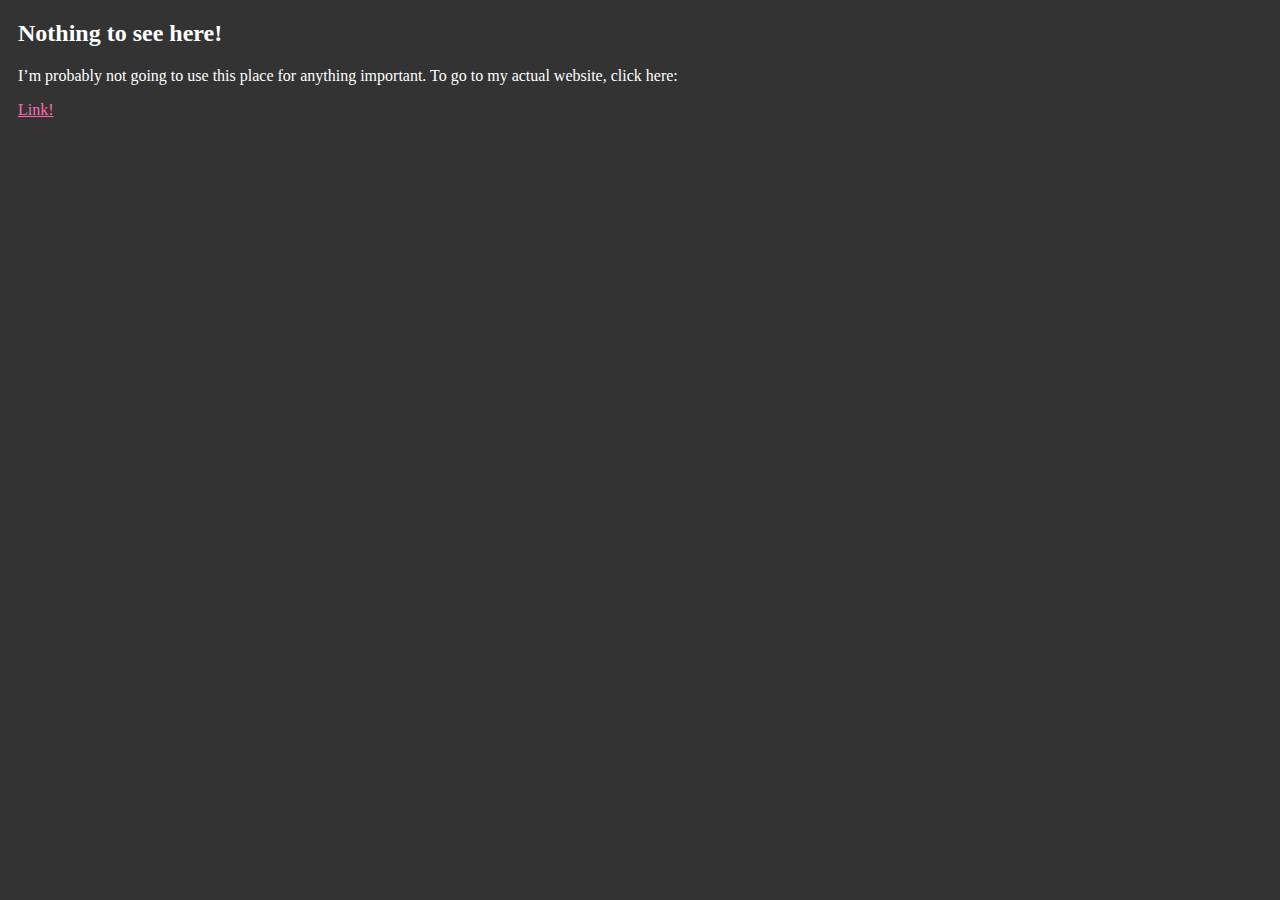
<file: index.html>
<!DOCTYPE html>
<html lang="en">

<head>
	<meta charset="utf-8">
	<title>UwU</title>
</head>

<body style="background-color: #333; color: white; padding: 0px 10px 10px;">
<main>
	<h2>Nothing to see here!</h2>
	<p>I’m probably not going to use this place for anything important. To go to my actual website, click here:</p>
	<a style="color: hotpink;" href="https://tholin.dev/">Link!</a>
</main>
</body>
</file>
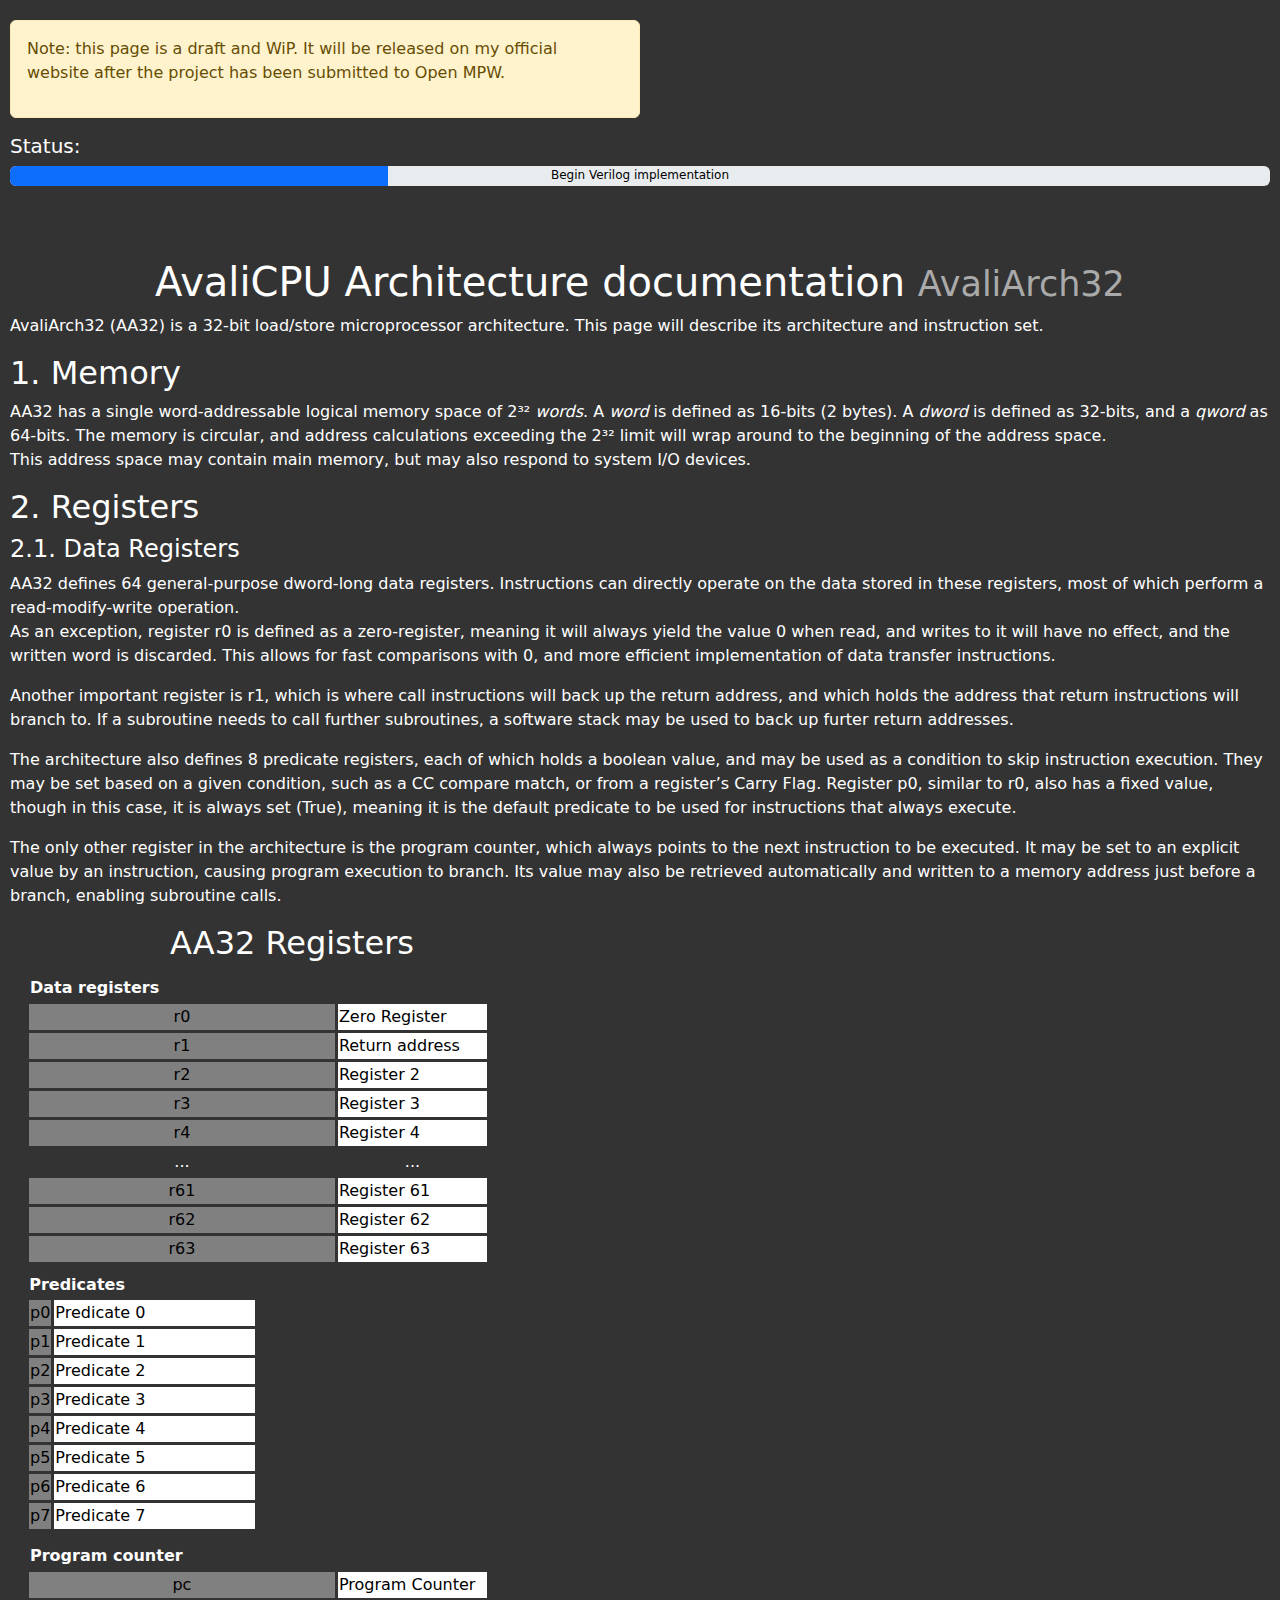
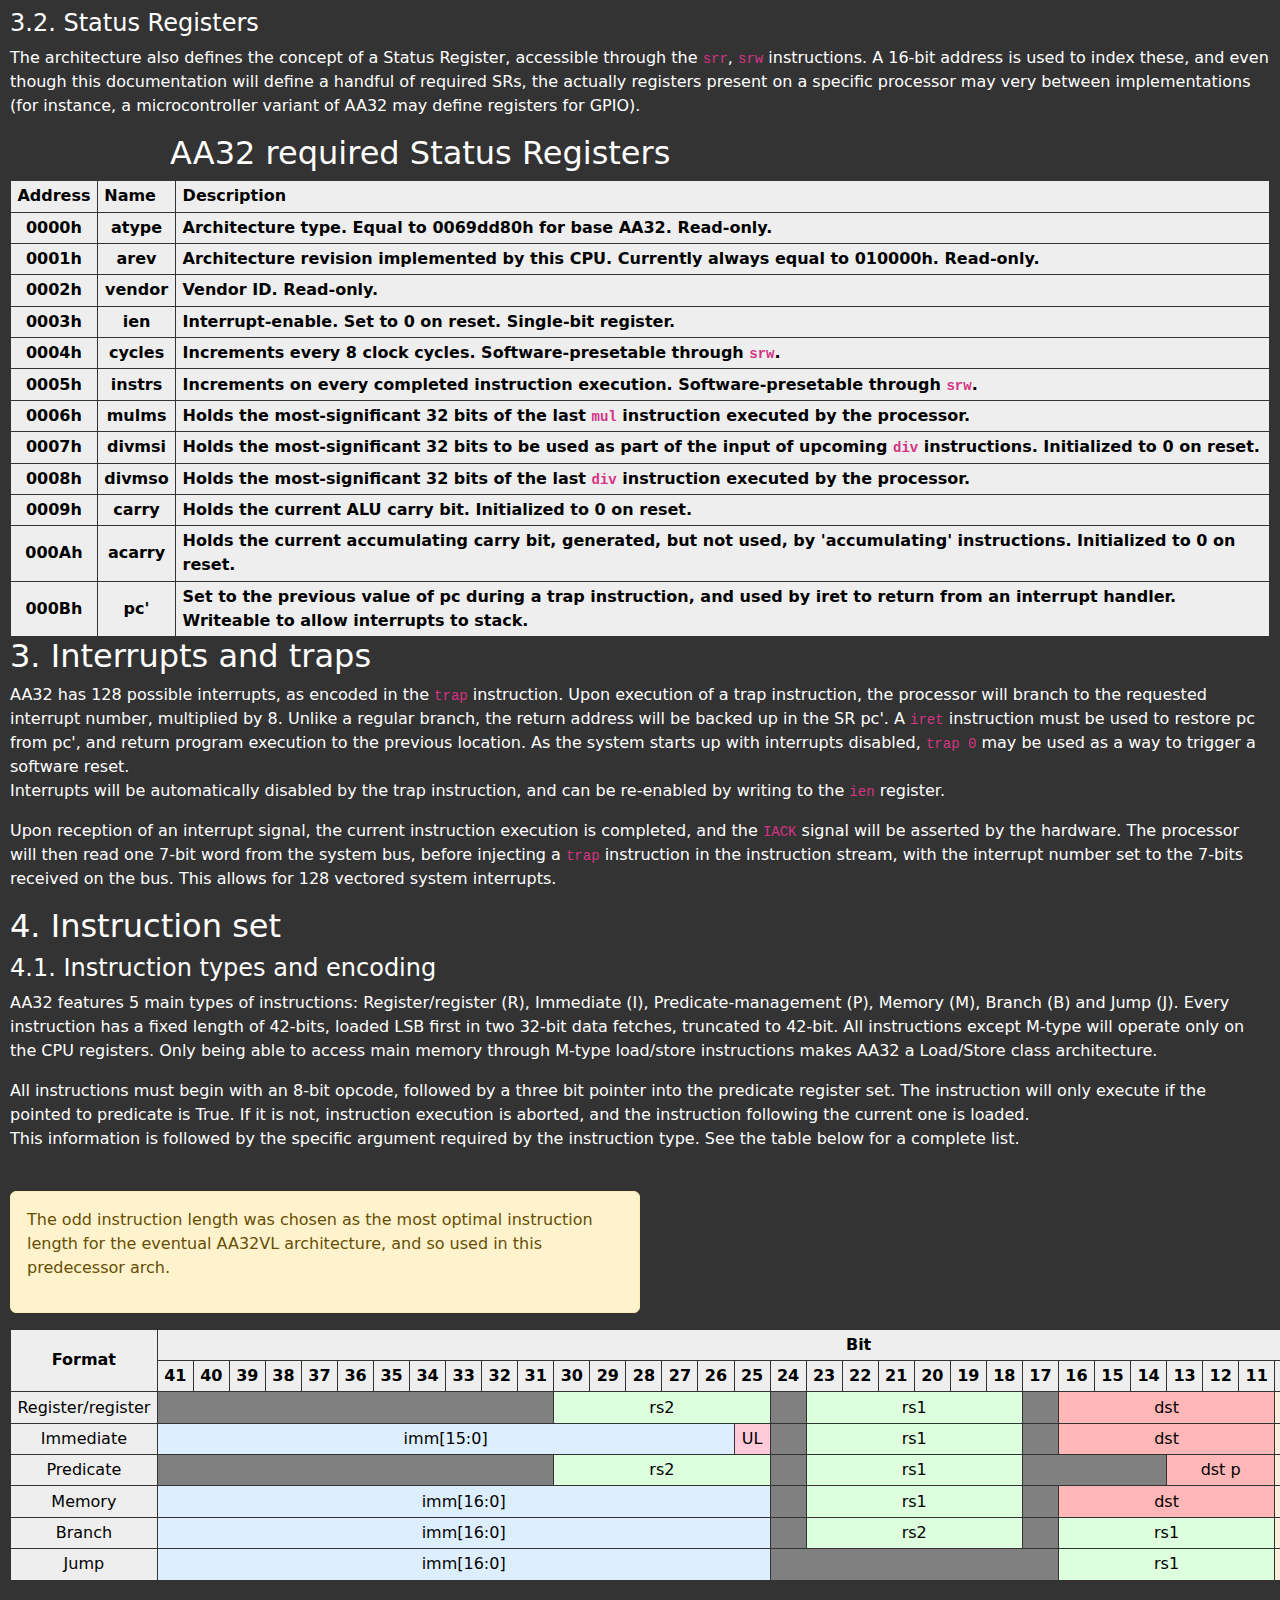
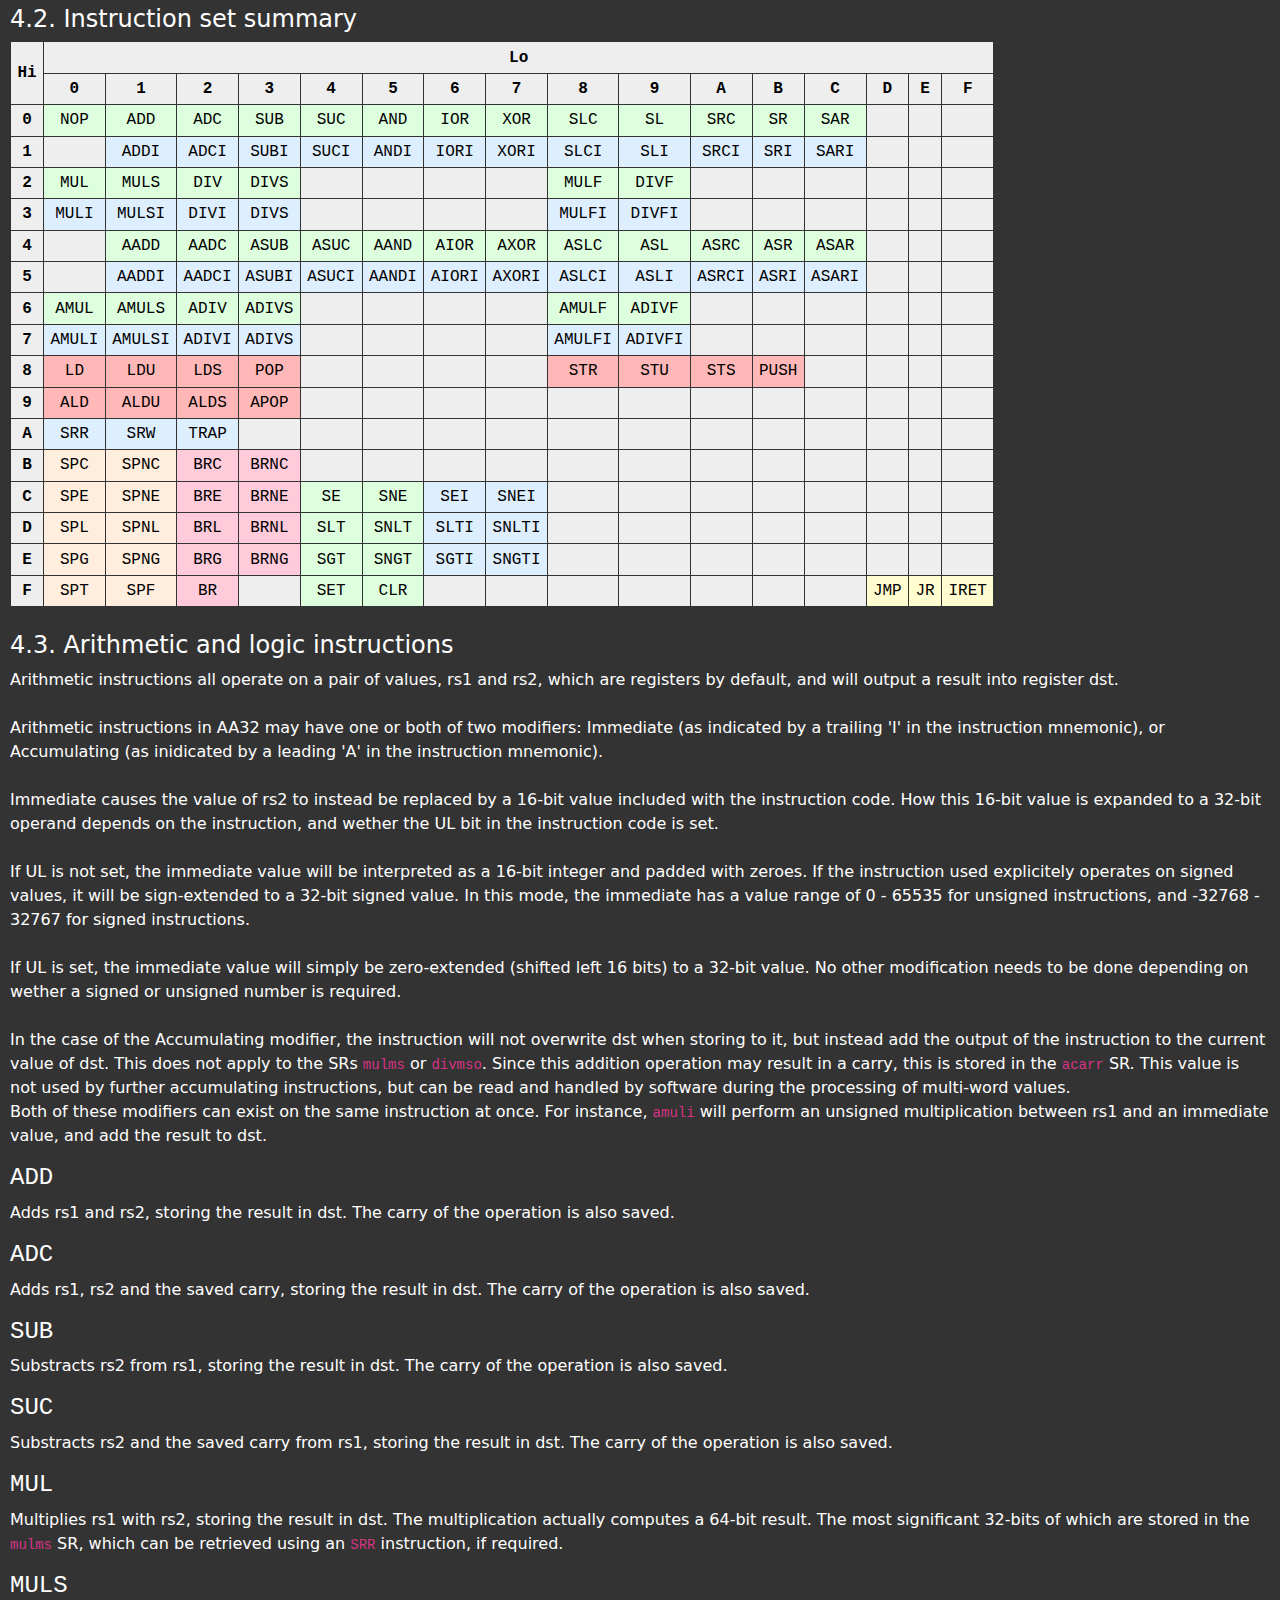
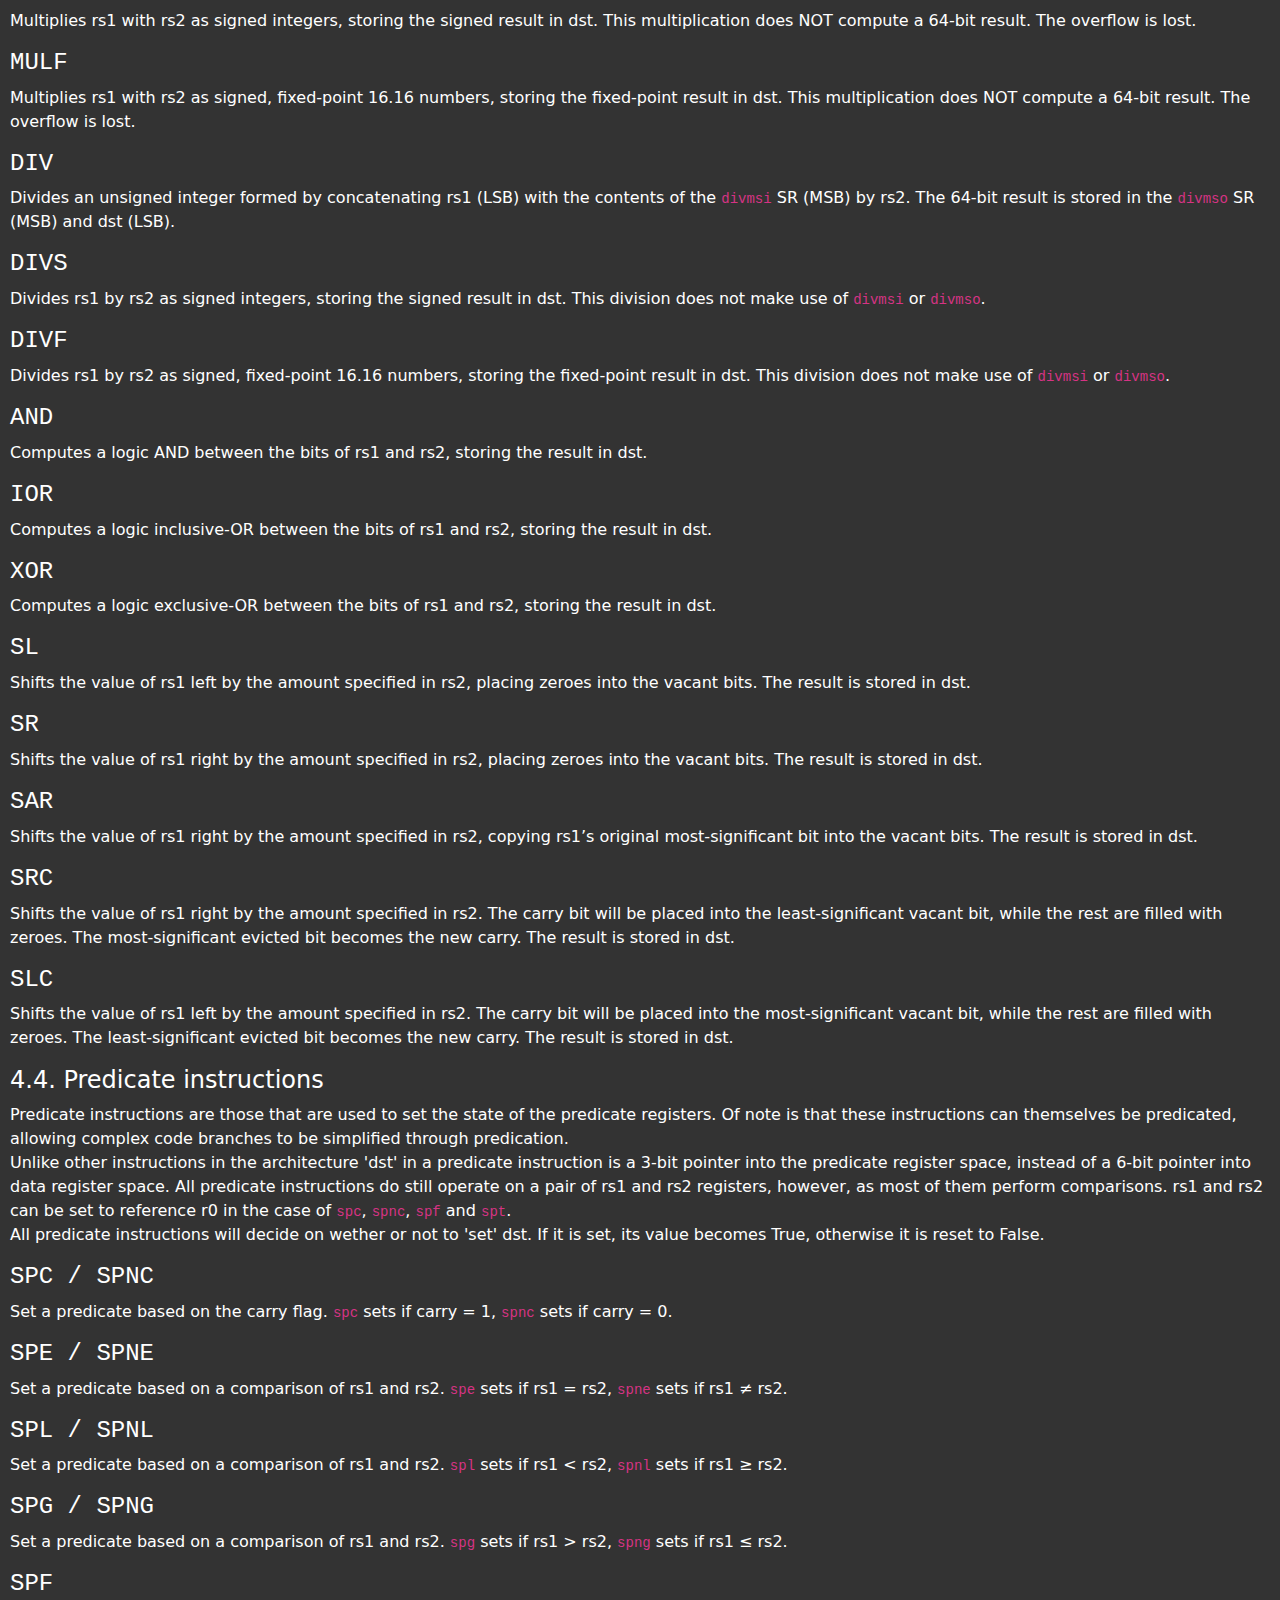
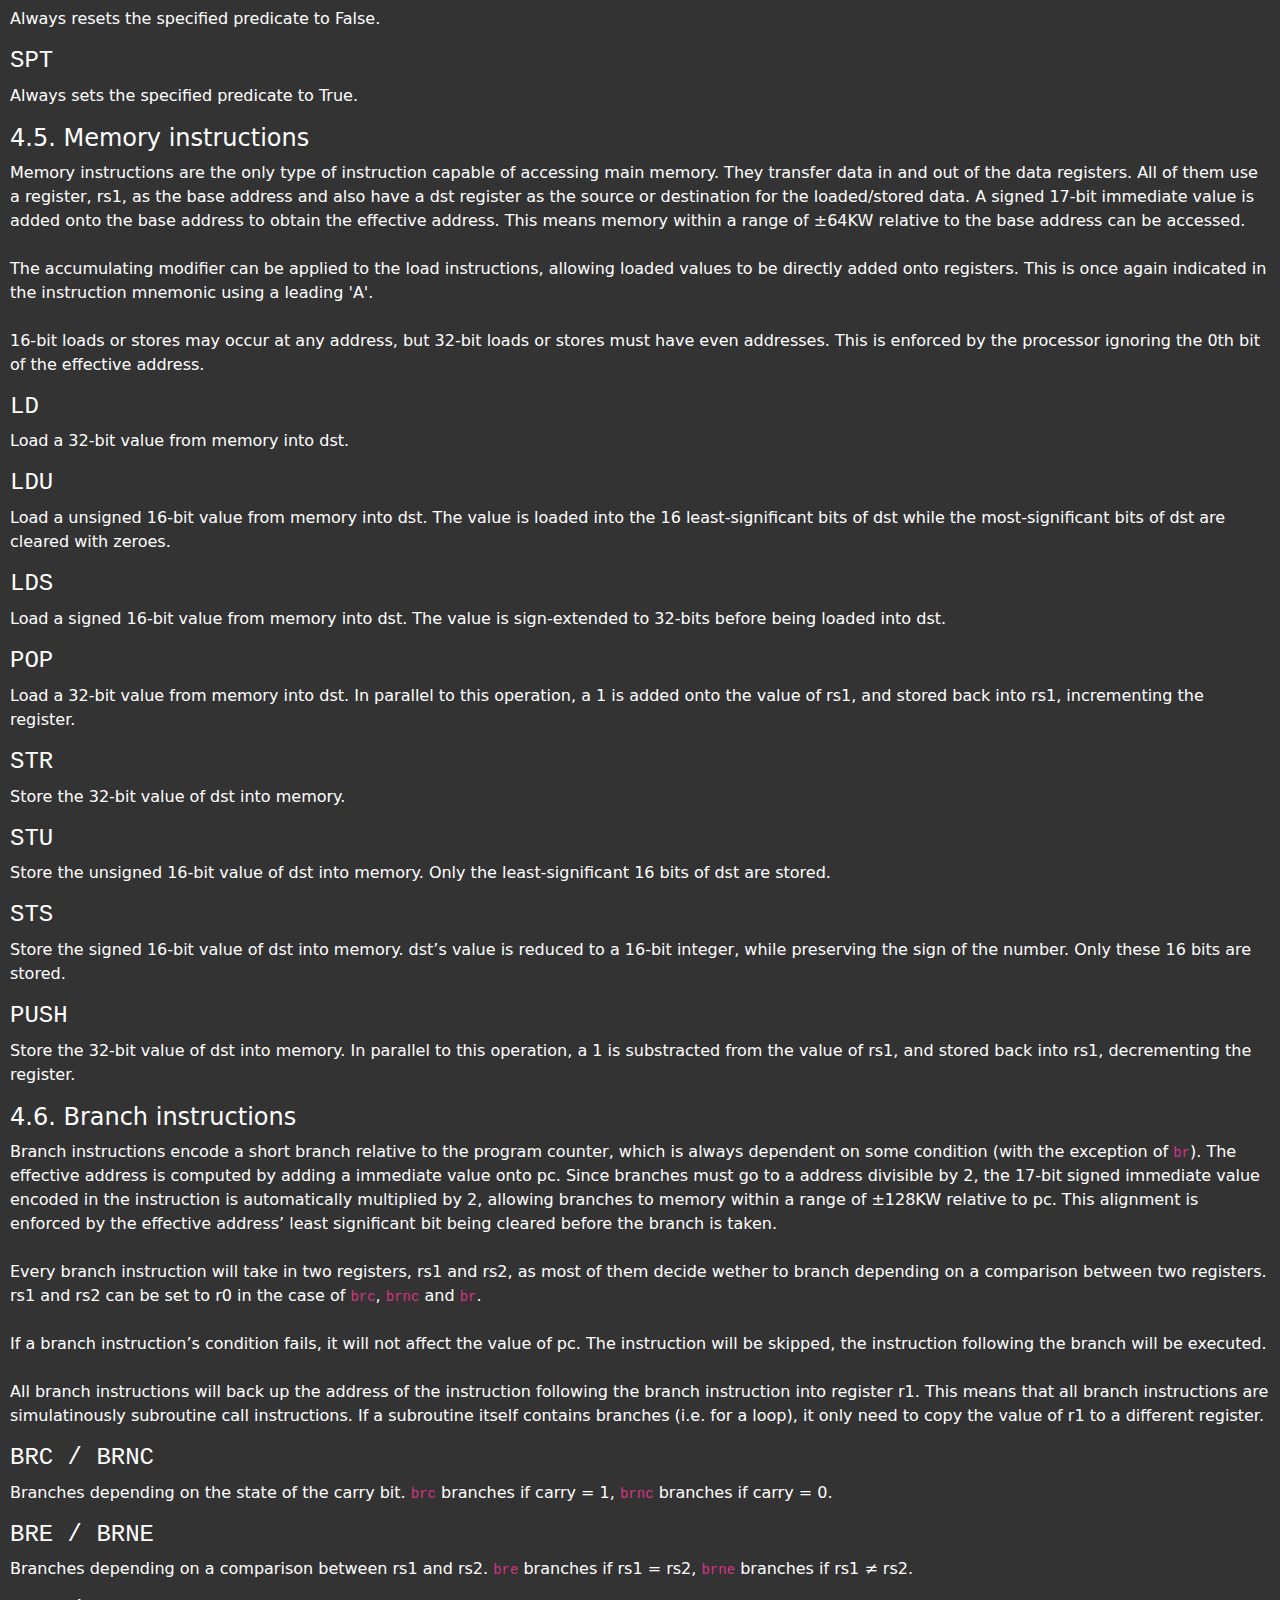
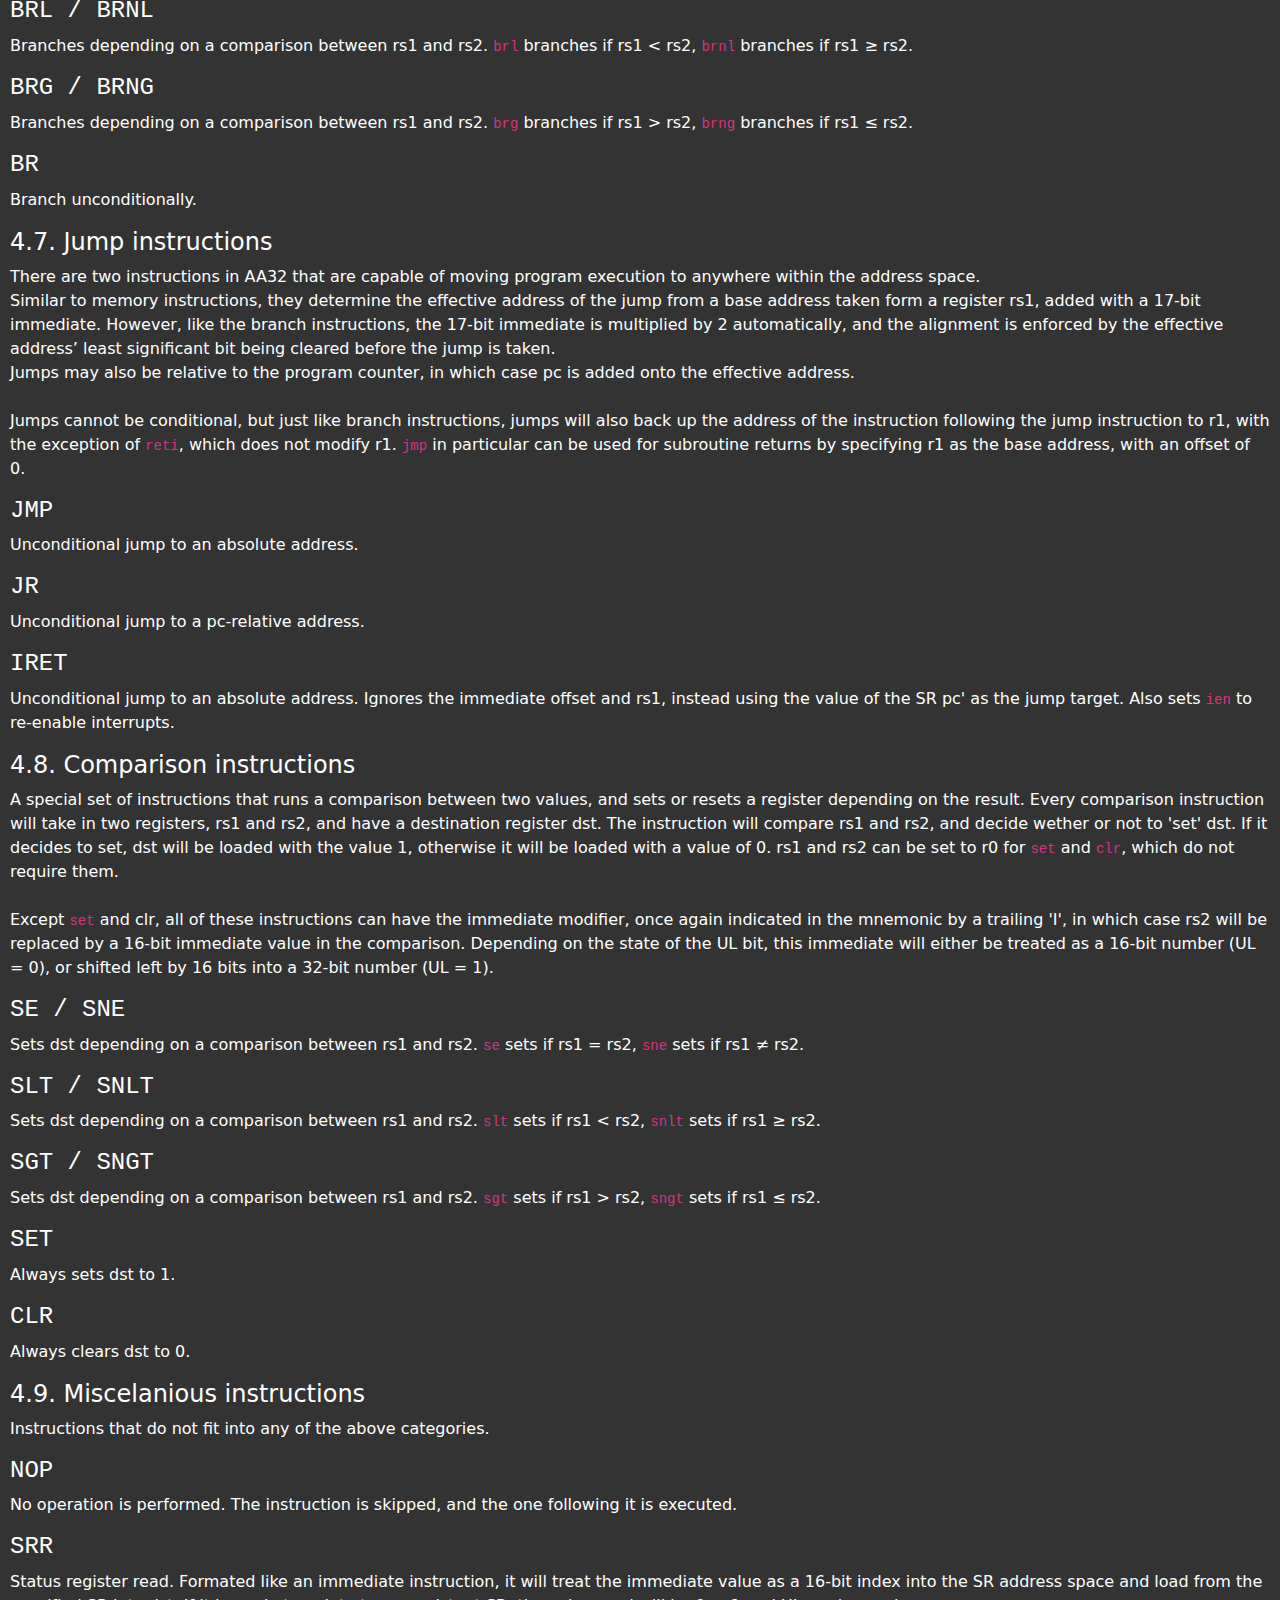
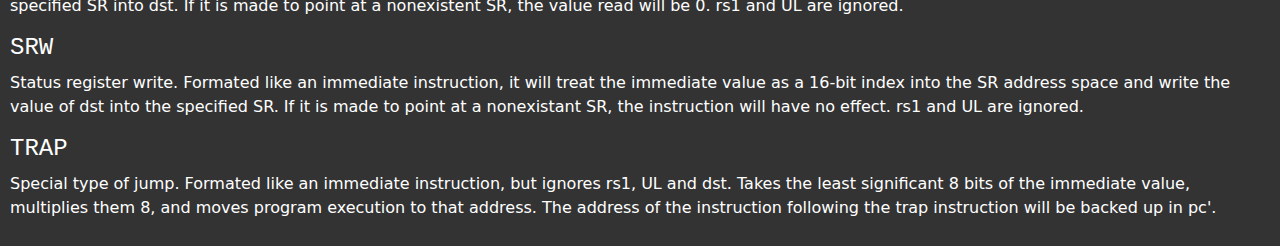
<file: misc/cpu.html>
<!DOCTYPE html>
<html lang="en">

<head>
	<meta charset="utf-8">
	<meta name="viewport" content="width=device-width, initial-scale=1.0, shrink-to-fit=no">
	<title>AvaliArch32</title>
	<link rel="stylesheet" href="/assets/styles/bootstrap.min.css">
	<link rel="stylesheet" href="/assets/styles/cpu.css">
</head>

<body>
<main>
	<div class="alert alert-warning disclaimer" role="alert">
		<p>Note: this page is a draft and WiP. It will be released on my official website after the project has been submitted to Open MPW.</p>
	</div>
	<h5>Status:</h5>
	<div class="progress">
		<div class="progress-bar" role="progressbar" aria-valuenow="30" aria-valuemin="0" aria-valuemax="100" style="width: 30%;"></div>
		<div class="progress-bar-title">Begin Verilog implementation</div>
	</div>
	<br>
	<br>
	<br>
	<div class="page-header">
		<h1 style="text-align: center;">AvaliCPU Architecture documentation <small style="color: #aaa;">AvaliArch32</small></h1>
	</div>
	<p>
	AvaliArch32 (AA32) is a 32-bit load/store microprocessor architecture. This page will describe its architecture and instruction set.
	</p>
	<h2>1. Memory</h2>
	<p>AA32 has a single word-addressable logical memory space of 2³² <i>words</i>. A <i>word</i> is defined as 16-bits (2 bytes). A <i>dword</i> is defined as 32-bits, and a <i>qword</i> as 64-bits. The memory is circular, and address calculations exceeding the 2³² limit will wrap around to the beginning of the address space.<br>
	This address space may contain main memory, but may also respond to system I/O devices.</p>
	<h2>2. Registers</h2>
	<h4>2.1. Data Registers</h4>
	<p>AA32 defines 64 general-purpose dword-long data registers. Instructions can directly operate on the data stored in these registers, most of which perform a read-modify-write operation.<br>
	As an exception, register r0 is defined as a zero-register, meaning it will always yield the value 0 when read, and writes to it will have no effect, and the written word is discarded. This allows for fast comparisons with 0, and more efficient implementation of data transfer instructions.</p><p>
	Another important register is r1, which is where call instructions will back up the return address, and which holds the address that return instructions will branch to. If a subroutine needs to call further subroutines, a software stack may be used to back up furter return addresses.
	</p><p>
	The architecture also defines 8 predicate registers, each of which holds a boolean value, and may be used as a condition to skip instruction execution. They may be set based on a given condition, such as a CC compare match, or from a register’s Carry Flag. Register p0, similar to r0, also has a fixed value, though in this case, it is always set (True), meaning it is the default predicate to be used for instructions that always execute.</p><p>
	The only other register in the architecture is the program counter, which always points to the next instruction to be executed. It may be set to an explicit value by an instruction, causing program execution to branch. Its value may also be retrieved automatically and written to a memory address just before a branch, enabling subroutine calls.</p>
	<h2 style="margin-left: 5em;">AA32 Registers</h2>
	<table class="regbox" style="width: 29em;">
		<tbody>
			<tr>
				<th></th>
				<th></th>
				<th></th>
				<th></th>
				<th></th>
				<th></th>
				<th></th>
				<th></th>
				<th></th>
				<th></th>
				<th></th>
				<th></th>
				<th></th>
				<th></th>
				<th></th>
				<th></th>
				<th></th>
				<th></th>
				<th></th>
				<th></th>
				<th></th>
				<th></th>
				<th></th>
				<th></th>
				<th></th>
				<th></th>
				<th></th>
				<th></th>
				<th></th>
				<th></th>
				<th></th>
				<th></th>
				<th></th>
			</tr>
			<tr><td colspan="33"><b>Data registers</b></td></tr>
			<tr class="reg-row"><td class="reg-mnemonic" colspan="32">r0</td><td class="reg-name">Zero Register</td></tr>
			<tr class="reg-row"><td class="reg-mnemonic" colspan="32">r1</td><td class="reg-name">Return address</td></tr>
			<tr class="reg-row"><td class="reg-mnemonic" colspan="32">r2</td><td class="reg-name">Register 2</td></tr>
			<tr class="reg-row"><td class="reg-mnemonic" colspan="32">r3</td><td class="reg-name">Register 3</td></tr>
			<tr class="reg-row"><td class="reg-mnemonic" colspan="32">r4</td><td class="reg-name">Register 4</td></tr>
			<tr class="reg-row"><td class="reg-mnemonic" style="background: #333; color: white;" colspan="32">...</td><td class="reg-name" style="text-align: center; background: #333; color:white;">...</td></tr>
			<tr class="reg-row"><td class="reg-mnemonic" colspan="32">r61</td><td class="reg-name">Register 61</td></tr>
			<tr class="reg-row"><td class="reg-mnemonic" colspan="32">r62</td><td class="reg-name">Register 62</td></tr>
			<tr class="reg-row"><td class="reg-mnemonic" colspan="32">r63</td><td class="reg-name">Register 63</td></tr>
		</tbody>
	</table>
	<p style="font-weight: bolder; margin-left: 1.2em; margin-bottom: -0.5em;">
	Predicates</p>
	<table class="regbox" style="width: 14.5em;">
		<tbody>
			<tr class="reg-row"><td class="pred-mnemonic">p0</td><td class="pred-name">Predicate 0</td></tr>
			<tr class="reg-row"><td class="pred-mnemonic">p1</td><td class="pred-name">Predicate 1</td></tr>
			<tr class="reg-row"><td class="pred-mnemonic">p2</td><td class="pred-name">Predicate 2</td></tr>
			<tr class="reg-row"><td class="pred-mnemonic">p3</td><td class="pred-name">Predicate 3</td></tr>
			<tr class="reg-row"><td class="pred-mnemonic">p4</td><td class="pred-name">Predicate 4</td></tr>
			<tr class="reg-row"><td class="pred-mnemonic">p5</td><td class="pred-name">Predicate 5</td></tr>
			<tr class="reg-row"><td class="pred-mnemonic">p6</td><td class="pred-name">Predicate 6</td></tr>
			<tr class="reg-row"><td class="pred-mnemonic">p7</td><td class="pred-name">Predicate 7</td></tr>
		</tbody>
	</table>
	<table class="regbox" style="width: 29em;">
		<tbody>
			<tr>
				<td>
					<b>Program counter</b>
				</td>
			</tr>
			<tr class="reg-row"><td class="reg-mnemonic">pc</td><td class="reg-name">Program Counter</td></tr>
		</tbody>
	</table>
	<h4>3.2. Status Registers</h4>
	<p>The architecture also defines the concept of a Status Register, accessible through the <code>srr</code>, <code>srw</code> instructions. A 16-bit address is used to index these, and even though this documentation will define a handful of required SRs, the actually registers present on a specific processor may very between implementations (for instance, a microcontroller variant of AA32 may define registers for GPIO).</p>
	<h2 style="margin-left: 5em;">AA32 required Status Registers</h2>
	<table class="sr-table">
	<tbody>
		<tr>
			<th>Address</th>
			<th>Name</th>
			<th>Description</th>
		</tr>
		<tr>
			<th style="text-align: center;">0000h</th>
			<th style="text-align: center;">atype</th>
			<th>Architecture type. Equal to 0069dd80h for base AA32. Read-only.</th>
		</tr>
		<tr>
			<th style="text-align: center;">0001h</th>
			<th style="text-align: center;">arev</th>
			<th>Architecture revision implemented by this CPU. Currently always equal to 010000h. Read-only.</th>
		</tr>
		<tr>
			<th style="text-align: center;">0002h</th>
			<th style="text-align: center;">vendor</th>
			<th>Vendor ID. Read-only.</th>
		</tr>
		<tr>
			<th style="text-align: center;">0003h</th>
			<th style="text-align: center;">ien</th>
			<th>Interrupt-enable. Set to 0 on reset. Single-bit register.</th>
		</tr>
		<tr>
			<th style="text-align: center;">0004h</th>
			<th style="text-align: center;">cycles</th>
			<th>Increments every 8 clock cycles. Software-presetable through <code>srw</code>.</th>
		</tr>
		<tr>
			<th style="text-align: center;">0005h</th>
			<th style="text-align: center;">instrs</th>
			<th>Increments on every completed instruction execution. Software-presetable through <code>srw</code>.</th>
		</tr>
		<tr>
			<th style="text-align: center;">0006h</th>
			<th style="text-align: center;">mulms</th>
			<th>Holds the most-significant 32 bits of the last <code>mul</code> instruction executed by the processor.</th>
		</tr>
		<tr>
			<th style="text-align: center;">0007h</th>
			<th style="text-align: center;">divmsi</th>
			<th>Holds the most-significant 32 bits to be used as part of the input of upcoming <code>div</code> instructions. Initialized to 0 on reset.</th>
		</tr>
		<tr>
			<th style="text-align: center;">0008h</th>
			<th style="text-align: center;">divmso</th>
			<th>Holds the most-significant 32 bits of the last <code>div</code> instruction executed by the processor.</th>
		</tr>
		<tr>
			<th style="text-align: center;">0009h</th>
			<th style="text-align: center;">carry</th>
			<th>Holds the current ALU carry bit. Initialized to 0 on reset.</th>
		</tr>
		<tr>
			<th style="text-align: center;">000Ah</th>
			<th style="text-align: center;">acarry</th>
			<th>Holds the current accumulating carry bit, generated, but not used, by 'accumulating' instructions. Initialized to 0 on reset.</th>
		</tr>
		<tr>
			<th style="text-align: center;">000Bh</th>
			<th style="text-align: center;">pc'</th>
			<th>Set to the previous value of pc during a trap instruction, and used by iret to return from an interrupt handler. Writeable to allow interrupts to stack.</th>
		</tr>
	</tbody>
	</table>
	<h2>3. Interrupts and traps</h2>
	<p>AA32 has 128 possible interrupts, as encoded in the <code>trap</code> instruction. Upon execution of a trap instruction, the processor will branch to the requested interrupt number, multiplied by 8. Unlike a regular branch, the return address will be backed up in the SR pc'. A <code>iret</code> instruction must be used to restore pc from pc', and return program execution to the previous location. As the system starts up with interrupts disabled, <code>trap 0</code> may be used as a way to trigger a software reset.<br>Interrupts will be automatically disabled by the trap instruction, and can be re-enabled by writing to the <code>ien</code> register.</p><p>Upon reception of an interrupt signal, the current instruction execution is completed, and the <code>IACK</code> signal will be asserted by the hardware. The processor will then read one 7-bit word from the system bus, before injecting a <code>trap</code> instruction in the instruction stream, with the interrupt number set to the 7-bits received on the bus. This allows for 128 vectored system interrupts.</p>
	<h2>4. Instruction set</h2>
	<h4>4.1. Instruction types and encoding</h4>
	<p>AA32 features 5 main types of instructions: Register/register (R), Immediate (I), Predicate-management (P), Memory (M), Branch (B) and Jump (J). Every instruction has a fixed length of 42-bits, loaded LSB first in two 32-bit data fetches, truncated to 42-bit. All instructions except M-type will operate only on the CPU registers. Only being able to access main memory through M-type load/store instructions makes AA32 a Load/Store class architecture.</p>
	<p>
	All instructions must begin with an 8-bit opcode, followed by a three bit pointer into the predicate register set. The instruction will only execute if the pointed to predicate is True. If it is not, instruction execution is aborted, and the instruction following the current one is loaded.<br>
	This information is followed by the specific argument required by the instruction type. See the table below for a complete list.
	</p>
	<br>
	<div class="alert alert-warning disclaimer" role="alert">
		<p>The odd instruction length was chosen as the most optimal instruction length for the eventual AA32VL architecture, and so used in this predecessor arch.</p>
	</div>
	<table class="formats-table">
		<tbody>
			<tr>
				<th rowspan="2">Format</th>
				<th colspan="42">Bit</th>
			</tr>
			<tr>
				<th>41</th>
				<th>40</th>
				<th>39</th>
				<th>38</th>
				<th>37</th>
				<th>36</th>
				<th>35</th>
				<th>34</th>
				<th>33</th>
				<th>32</th>
				<th>31</th>
				<th>30</th>
				<th>29</th>
				<th>28</th>
				<th>27</th>
				<th>26</th>
				<th>25</th>
				<th>24</th>
				<th>23</th>
				<th>22</th>
				<th>21</th>
				<th>20</th>
				<th>19</th>
				<th>18</th>
				<th>17</th>
				<th>16</th>
				<th>15</th>
				<th>14</th>
				<th>13</th>
				<th>12</th>
				<th>11</th>
				<th>10</th>
				<th>9</th>
				<th>8</th>
				<th>7</th>
				<th>6</th>
				<th>5</th>
				<th>4</th>
				<th>3</th>
				<th>2</th>
				<th>1</th>
				<th>0</th>
			</tr>
			<tr>
				<td>Register/register</td>
				<td colspan="11" class="nop"></td>
				<td colspan="6" class="reg">rs2</td>
				<td colspan="1" class="nop"></td>
				<td colspan="6" class="reg">rs1</td>
				<td colspan="1" class="nop"></td>
				<td colspan="6" class="dest">dst</td>
				<td colspan="3" class="predicate">p</td>
				<td colspan="8" class="op">opcode</td>
			</tr>
			<tr>
				<td>Immediate</td>
				<td colspan="16" class="imm">imm[15:0]</td>
				<td colspan="1" class="funct">UL</td>
				<td colspan="1" class="nop"></td>
				<td colspan="6" class="reg">rs1</td>
				<td colspan="1" class="nop"></td>
				<td colspan="6" class="dest">dst</td>
				<td colspan="3" class="predicate">p</td>
				<td colspan="8" class="op">opcode</td>
			</tr>
			<tr>
				<td>Predicate</td>
				<td colspan="11" class="nop"></td>
				<td colspan="6" class="reg">rs2</td>
				<td colspan="1" class="nop"></td>
				<td colspan="6" class="reg">rs1</td>
				<td colspan="4" class="nop"></td>
				<td colspan="3" class="dest">dst p</td>
				<td colspan="3" class="predicate">p</td>
				<td colspan="8" class="op">opcode</td>
			</tr>
			<tr>
				<td>Memory</td>
				<td colspan="17" class="imm">imm[16:0]</td>
				<td colspan="1" class="nop"></td>
				<td colspan="6" class="reg">rs1</td>
				<td colspan="1" class="nop"></td>
				<td colspan="6" class="dest">dst</td>
				<td colspan="3" class="predicate">p</td>
				<td colspan="8" class="op">opcode</td>
			</tr>
			<tr>
				<td>Branch</td>
				<td colspan="17" class="imm">imm[16:0]</td>
				<td colspan="1" class="nop"></td>
				<td colspan="6" class="reg">rs2</td>
				<td colspan="1" class="nop"></td>
				<td colspan="6" class="reg">rs1</td>
				<td colspan="3" class="predicate">p</td>
				<td colspan="8" class="op">opcode</td>
			</tr>
			<tr>
				<td>Jump</td>
				<td colspan="17" class="imm">imm[16:0]</td>
				<td colspan="8" class="nop"></td>
				<td colspan="6" class="reg">rs1</td>
				<td colspan="3" class="predicate">p</td>
				<td colspan="8" class="op">opcode</td>
			</tr>
		</tbody>
	</table>
	<br>
	<h4>4.2. Instruction set summary</h4>
	<table class="instructions-table">
		<tr>
			<th rowspan="2">Hi</th>
			<th colspan="16">Lo</th>
		</tr>
		<tr>
			<th>0</th>
			<th>1</th>
			<th>2</th>
			<th>3</th>
			<th>4</th>
			<th>5</th>
			<th>6</th>
			<th>7</th>
			<th>8</th>
			<th>9</th>
			<th>A</th>
			<th>B</th>
			<th>C</th>
			<th>D</th>
			<th>E</th>
			<th>F</th>
		</tr>
		<tr>
			<th>0</th>
			<td class="r-type">NOP</td>
			<td class="r-type">ADD</td>
			<td class="r-type">ADC</td>
			<td class="r-type">SUB</td>
			<td class="r-type">SUC</td>
			<td class="r-type">AND</td>
			<td class="r-type">IOR</td>
			<td class="r-type">XOR</td>
			<td class="r-type">SLC</td>
			<td class="r-type">SL</td>
			<td class="r-type">SRC</td>
			<td class="r-type">SR</td>
			<td class="r-type">SAR</td>
			<td></td>
			<td></td>
			<td></td>
		</tr>
		<tr>
			<th>1</th>
			<td></td>
			<td class="i-type">ADDI</td>
			<td class="i-type">ADCI</td>
			<td class="i-type">SUBI</td>
			<td class="i-type">SUCI</td>
			<td class="i-type">ANDI</td>
			<td class="i-type">IORI</td>
			<td class="i-type">XORI</td>
			<td class="i-type">SLCI</td>
			<td class="i-type">SLI</td>
			<td class="i-type">SRCI</td>
			<td class="i-type">SRI</td>
			<td class="i-type">SARI</td>
			<td></td>
			<td></td>
			<td></td>
		</tr>
		<tr>
			<th>2</th>
			<td class="r-type">MUL</td>
			<td class="r-type">MULS</td>
			<td class="r-type">DIV</td>
			<td class="r-type">DIVS</td>
			<td></td>
			<td></td>
			<td></td>
			<td></td>
			<td class="r-type">MULF</td>
			<td class="r-type">DIVF</td>
			<td></td>
			<td></td>
			<td></td>
			<td></td>
			<td></td>
			<td></td>
		</tr>
		<tr>
			<th>3</th>
			<td class="i-type">MULI</td>
			<td class="i-type">MULSI</td>
			<td class="i-type">DIVI</td>
			<td class="i-type">DIVS</td>
			<td></td>
			<td></td>
			<td></td>
			<td></td>
			<td class="i-type">MULFI</td>
			<td class="i-type">DIVFI</td>
			<td></td>
			<td></td>
			<td></td>
			<td></td>
			<td></td>
			<td></td>
		</tr>
		<tr>
			<th>4</th>
			<td></td>
			<td class="r-type">AADD</td>
			<td class="r-type">AADC</td>
			<td class="r-type">ASUB</td>
			<td class="r-type">ASUC</td>
			<td class="r-type">AAND</td>
			<td class="r-type">AIOR</td>
			<td class="r-type">AXOR</td>
			<td class="r-type">ASLC</td>
			<td class="r-type">ASL</td>
			<td class="r-type">ASRC</td>
			<td class="r-type">ASR</td>
			<td class="r-type">ASAR</td>
			<td></td>
			<td></td>
			<td></td>
		</tr>
		<tr>
			<th>5</th>
			<td></td>
			<td class="i-type">AADDI</td>
			<td class="i-type">AADCI</td>
			<td class="i-type">ASUBI</td>
			<td class="i-type">ASUCI</td>
			<td class="i-type">AANDI</td>
			<td class="i-type">AIORI</td>
			<td class="i-type">AXORI</td>
			<td class="i-type">ASLCI</td>
			<td class="i-type">ASLI</td>
			<td class="i-type">ASRCI</td>
			<td class="i-type">ASRI</td>
			<td class="i-type">ASARI</td>
			<td></td>
			<td></td>
			<td></td>
		</tr>
		<tr>
			<th>6</th>
			<td class="r-type">AMUL</td>
			<td class="r-type">AMULS</td>
			<td class="r-type">ADIV</td>
			<td class="r-type">ADIVS</td>
			<td></td>
			<td></td>
			<td></td>
			<td></td>
			<td class="r-type">AMULF</td>
			<td class="r-type">ADIVF</td>
			<td></td>
			<td></td>
			<td></td>
			<td></td>
			<td></td>
			<td></td>
		</tr>
		<tr>
			<th>7</th>
			<td class="i-type">AMULI</td>
			<td class="i-type">AMULSI</td>
			<td class="i-type">ADIVI</td>
			<td class="i-type">ADIVS</td>
			<td></td>
			<td></td>
			<td></td>
			<td></td>
			<td class="i-type">AMULFI</td>
			<td class="i-type">ADIVFI</td>
			<td></td>
			<td></td>
			<td></td>
			<td></td>
			<td></td>
			<td></td>
		</tr>
		<tr>
			<th>8</th>
			<td class="m-type">LD</td>
			<td class="m-type">LDU</td>
			<td class="m-type">LDS</td>
			<td class="m-type">POP</td>
			<td></td>
			<td></td>
			<td></td>
			<td></td>
			<td class="m-type">STR</td>
			<td class="m-type">STU</td>
			<td class="m-type">STS</td>
			<td class="m-type">PUSH</td>
			<td></td>
			<td></td>
			<td></td>
			<td></td>
		</tr>
		<tr>
			<th>9</th>
			<td class="m-type">ALD</td>
			<td class="m-type">ALDU</td>
			<td class="m-type">ALDS</td>
			<td class="m-type">APOP</td>
			<td></td>
			<td></td>
			<td></td>
			<td></td>
			<td></td>
			<td></td>
			<td></td>
			<td></td>
			<td></td>
			<td></td>
			<td></td>
			<td></td>
		</tr>
		<tr>
			<th>A</th>
			<td class="i-type">SRR</td>
			<td class="i-type">SRW</td>
			<td class="i-type">TRAP</td>
			<td></td>
			<td></td>
			<td></td>
			<td></td>
			<td></td>
			<td></td>
			<td></td>
			<td></td>
			<td></td>
			<td></td>
			<td></td>
			<td></td>
			<td></td>
		</tr>
		<tr>
			<th>B</th>
			<td class="pr-type">SPC</td>
			<td class="pr-type">SPNC</td>
			<td class="b-type">BRC</td>
			<td class="b-type">BRNC</td>
			<td></td>
			<td></td>
			<td></td>
			<td></td>
			<td></td>
			<td></td>
			<td></td>
			<td></td>
			<td></td>
			<td></td>
			<td></td>
			<td></td>
		</tr>
		<tr>
			<th>C</th>
			<td class="pr-type">SPE</td>
			<td class="pr-type">SPNE</td>
			<td class="b-type">BRE</td>
			<td class="b-type">BRNE</td>
			<td class="r-type">SE</td>
			<td class="r-type">SNE</td>
			<td class="i-type">SEI</td>
			<td class="i-type">SNEI</td>
			<td></td>
			<td></td>
			<td></td>
			<td></td>
			<td></td>
			<td></td>
			<td></td>
			<td></td>
		</tr>
		<tr>
			<th>D</th>
			<td class="pr-type">SPL</td>
			<td class="pr-type">SPNL</td>
			<td class="b-type">BRL</td>
			<td class="b-type">BRNL</td>
			<td class="r-type">SLT</td>
			<td class="r-type">SNLT</td>
			<td class="i-type">SLTI</td>
			<td class="i-type">SNLTI</td>
			<td></td>
			<td></td>
			<td></td>
			<td></td>
			<td></td>
			<td></td>
			<td></td>
			<td></td>
		</tr>
		<tr>
			<th>E</th>
			<td class="pr-type">SPG</td>
			<td class="pr-type">SPNG</td>
			<td class="b-type">BRG</td>
			<td class="b-type">BRNG</td>
			<td class="r-type">SGT</td>
			<td class="r-type">SNGT</td>
			<td class="i-type">SGTI</td>
			<td class="i-type">SNGTI</td>
			<td></td>
			<td></td>
			<td></td>
			<td></td>
			<td></td>
			<td></td>
			<td></td>
			<td></td>
		</tr>
		<tr>
			<th>F</th>
			<td class="pr-type">SPT</td>
			<td class="pr-type">SPF</td>
			<td class="b-type">BR</td>
			<td></td>
			<td class="r-type">SET</td>
			<td class="r-type">CLR</td>
			<td></td>
			<td></td>
			<td></td>
			<td></td>
			<td></td>
			<td></td>
			<td></td>
			<td class="j-type">JMP</td>
			<td class="j-type">JR</td>
			<td class="j-type">IRET</td>
		</tr>
	</table>
	<br>
	<h4>4.3. Arithmetic and logic instructions</h4>
	<p>Arithmetic instructions all operate on a pair of values, rs1 and rs2, which are registers by default, and will output a result into register dst.<br><br>Arithmetic instructions in AA32 may have one or both of two modifiers: Immediate (as indicated by a trailing 'I' in the instruction mnemonic), or Accumulating (as inidicated by a leading 'A' in the instruction mnemonic). <br><br>Immediate causes the value of rs2 to instead be replaced by a 16-bit value included with the instruction code. How this 16-bit value is expanded to a 32-bit operand depends on the instruction, and wether the UL bit in the instruction code is set.<br><br>If UL is not set, the immediate value will be interpreted as a 16-bit integer and padded with zeroes. If the instruction used explicitely operates on signed values, it will be sign-extended to a 32-bit signed value. In this mode, the immediate has a value range of 0 - 65535 for unsigned instructions, and -32768 - 32767 for signed instructions.<br><br>If UL is set, the immediate value will simply be zero-extended (shifted left 16 bits) to a 32-bit value. No other modification needs to be done depending on wether a signed or unsigned number is required.<br><br>In the case of the Accumulating modifier, the instruction will not overwrite dst when storing to it, but instead add the output of the instruction to the current value of dst. This does not apply to the SRs <code>mulms</code> or <code>divmso</code>. Since this addition operation may result in a carry, this is stored in the <code>acarr</code> SR. This value is not used by further accumulating instructions, but can be read and handled by software during the processing of multi-word values.<br>Both of these modifiers can exist on the same instruction at once. For instance, <code>amuli</code> will perform an unsigned multiplication between rs1 and an immediate value, and add the result to dst.</p>
	<h4 style="font-family: monospace, monospace;">ADD</h4>
	<p>Adds rs1 and rs2, storing the result in dst. The carry of the operation is also saved.</p>
	<h4 style="font-family: monospace, monospace;">ADC</h4>
	<p>Adds rs1, rs2 and the saved carry, storing the result in dst. The carry of the operation is also saved.</p>
	<h4 style="font-family: monospace, monospace;">SUB</h4>
	<p>Substracts rs2 from rs1, storing the result in dst. The carry of the operation is also saved.</p>
	<h4 style="font-family: monospace, monospace;">SUC</h4>
	<p>Substracts rs2 and the saved carry from rs1, storing the result in dst. The carry of the operation is also saved.</p>
	<h4 style="font-family: monospace, monospace;">MUL</h4>
	<p>Multiplies rs1 with rs2, storing the result in dst. The multiplication actually computes a 64-bit result. The most significant 32-bits of which are stored in the <code>mulms</code> SR, which can be retrieved using an <code>SRR</code> instruction, if required.</p>
	<h4 style="font-family: monospace, monospace;">MULS</h4>
	<p>Multiplies rs1 with rs2 as signed integers, storing the signed result in dst. This multiplication does NOT compute a 64-bit result. The overflow is lost.</p>
	<h4 style="font-family: monospace, monospace;">MULF</h4>
	<p>Multiplies rs1 with rs2 as signed, fixed-point 16.16 numbers, storing the fixed-point result in dst. This multiplication does NOT compute a 64-bit result. The overflow is lost.</p>
	<h4 style="font-family: monospace, monospace;">DIV</h4>
	<p>Divides an unsigned integer formed by concatenating rs1 (LSB) with the contents of the <code>divmsi</code> SR (MSB) by rs2. The 64-bit result is stored in the <code>divmso</code> SR (MSB) and dst (LSB).</p>
	<h4 style="font-family: monospace, monospace;">DIVS</h4>
	<p>Divides rs1 by rs2 as signed integers, storing the signed result in dst. This division does not make use of <code>divmsi</code> or <code>divmso</code>.</p>
	<h4 style="font-family: monospace, monospace;">DIVF</h4>
	<p>Divides rs1 by rs2 as signed, fixed-point 16.16 numbers, storing the fixed-point result in dst. This division does not make use of <code>divmsi</code> or <code>divmso</code>.</p>
	<h4 style="font-family: monospace, monospace;">AND</h4>
	<p>Computes a logic AND between the bits of rs1 and rs2, storing the result in dst.</p>
	<h4 style="font-family: monospace, monospace;">IOR</h4>
	<p>Computes a logic inclusive-OR between the bits of rs1 and rs2, storing the result in dst.</p>
	<h4 style="font-family: monospace, monospace;">XOR</h4>
	<p>Computes a logic exclusive-OR between the bits of rs1 and rs2, storing the result in dst.</p>
	<h4 style="font-family: monospace, monospace;">SL</h4>
	<p>Shifts the value of rs1 left by the amount specified in rs2, placing zeroes into the vacant bits. The result is stored in dst.</p>
	<h4 style="font-family: monospace, monospace;">SR</h4>
	<p>Shifts the value of rs1 right by the amount specified in rs2, placing zeroes into the vacant bits. The result is stored in dst.</p>
	<h4 style="font-family: monospace, monospace;">SAR</h4>
	<p>Shifts the value of rs1 right by the amount specified in rs2, copying rs1’s original most-significant bit into the vacant bits. The result is stored in dst.</p>
	<h4 style="font-family: monospace, monospace;">SRC</h4>
	<p>Shifts the value of rs1 right by the amount specified in rs2. The carry bit will be placed into the least-significant vacant bit, while the rest are filled with zeroes. The most-significant evicted bit becomes the new carry. The result is stored in dst.</p>
	<h4 style="font-family: monospace, monospace;">SLC</h4>
	<p>Shifts the value of rs1 left by the amount specified in rs2. The carry bit will be placed into the most-significant vacant bit, while the rest are filled with zeroes. The least-significant evicted bit becomes the new carry. The result is stored in dst.</p>
	<h4>4.4. Predicate instructions</h4>
	<p>Predicate instructions are those that are used to set the state of the predicate registers. Of note is that these instructions can themselves be predicated, allowing complex code branches to be simplified through predication.<br>Unlike other instructions in the architecture 'dst' in a predicate instruction is a 3-bit pointer into the predicate register space, instead of a 6-bit pointer into data register space. All predicate instructions do still operate on a pair of rs1 and rs2 registers, however, as most of them perform comparisons. rs1 and rs2 can be set to reference r0 in the case of <code>spc</code>, <code>spnc</code>, <code>spf</code> and <code>spt</code>.<br>All predicate instructions will decide on wether or not to 'set' dst. If it is set, its value becomes True, otherwise it is reset to False.</p>
	<h4 style="font-family: monospace, monospace;">SPC / SPNC</h4>
	<p>Set a predicate based on the carry flag. <code>spc</code> sets if carry = 1, <code>spnc</code> sets if carry = 0.</p>
	<h4 style="font-family: monospace, monospace;">SPE / SPNE</h4>
	<p>Set a predicate based on a comparison of rs1 and rs2. <code>spe</code> sets if rs1 = rs2, <code>spne</code> sets if rs1 ≠ rs2.</p>
	<h4 style="font-family: monospace, monospace;">SPL / SPNL</h4>
	<p>Set a predicate based on a comparison of rs1 and rs2. <code>spl</code> sets if rs1 < rs2, <code>spnl</code> sets if rs1 ≥ rs2.</p>
	<h4 style="font-family: monospace, monospace;">SPG / SPNG</h4>
	<p>Set a predicate based on a comparison of rs1 and rs2. <code>spg</code> sets if rs1 > rs2, <code>spng</code> sets if rs1 ≤ rs2.</p>
	<h4 style="font-family: monospace, monospace;">SPF</h4>
	<p>Always resets the specified predicate to False.</p>
	<h4 style="font-family: monospace, monospace;">SPT</h4>
	<p>Always sets the specified predicate to True.</p>
	<h4>4.5. Memory instructions</h4>
	<p>Memory instructions are the only type of instruction capable of accessing main memory. They transfer data in and out of the data registers. All of them use a register, rs1, as the base address and also have a dst register as the source or destination for the loaded/stored data. A signed 17-bit immediate value is added onto the base address to obtain the effective address. This means memory within a range of ±64KW relative to the base address can be accessed.<br><br>The accumulating modifier can be applied to the load instructions, allowing loaded values to be directly added onto registers. This is once again indicated in the instruction mnemonic using a leading 'A'.<br><br>16-bit loads or stores may occur at any address, but 32-bit loads or stores must have even addresses. This is enforced by the processor ignoring the 0th bit of the effective address.</p>
	<h4 style="font-family: monospace, monospace;">LD</h4>
	<p>Load a 32-bit value from memory into dst.</p>
	<h4 style="font-family: monospace, monospace;">LDU</h4>
	<p>Load a unsigned 16-bit value from memory into dst. The value is loaded into the 16 least-significant bits of dst while the most-significant bits of dst are cleared with zeroes.</p>
	<h4 style="font-family: monospace, monospace;">LDS</h4>
	<p>Load a signed 16-bit value from memory into dst. The value is sign-extended to 32-bits before being loaded into dst.</p>
	<h4 style="font-family: monospace, monospace;">POP</h4>
	<p>Load a 32-bit value from memory into dst. In parallel to this operation, a 1 is added onto the value of rs1, and stored back into rs1, incrementing the register.</p>
	<h4 style="font-family: monospace, monospace;">STR</h4>
	<p>Store the 32-bit value of dst into memory.</p>
	<h4 style="font-family: monospace, monospace;">STU</h4>
	<p>Store the unsigned 16-bit value of dst into memory. Only the least-significant 16 bits of dst are stored.</p>
	<h4 style="font-family: monospace, monospace;">STS</h4>
	<p>Store the signed 16-bit value of dst into memory. dst’s value is reduced to a 16-bit integer, while preserving the sign of the number. Only these 16 bits are stored.</p>
	<h4 style="font-family: monospace, monospace;">PUSH</h4>
	<p>Store the 32-bit value of dst into memory. In parallel to this operation, a 1 is substracted from the value of rs1, and stored back into rs1, decrementing the register.</p>
	<h4>4.6. Branch instructions</h4>
	<p>Branch instructions encode a short branch relative to the program counter, which is always dependent on some condition (with the exception of <code>br</code>). The effective address is computed by adding a immediate value onto pc. Since branches must go to a address divisible by 2, the 17-bit signed immediate value encoded in the instruction is automatically multiplied by 2, allowing branches to memory within a range of ±128KW relative to pc. This alignment is enforced by the effective address’ least significant bit being cleared before the branch is taken.<br><br>Every branch instruction will take in two registers, rs1 and rs2, as most of them decide wether to branch depending on a comparison between two registers. rs1 and rs2 can be set to r0 in the case of <code>brc</code>, <code>brnc</code> and <code>br</code>.<br><br>If a branch instruction’s condition fails, it will not affect the value of pc. The instruction will be skipped, the instruction following the branch will be executed.<br><br>All branch instructions will back up the address of the instruction following the branch instruction into register r1. This means that all branch instructions are simulatinously subroutine call instructions. If a subroutine itself contains branches (i.e. for a loop), it only need to copy the value of r1 to a different register.</p>
	<h4 style="font-family: monospace, monospace;">BRC / BRNC</h4>
	<p>Branches depending on the state of the carry bit. <code>brc</code> branches if carry = 1, <code>brnc</code> branches if carry = 0.</p>
	<h4 style="font-family: monospace, monospace;">BRE / BRNE</h4>
	<p>Branches depending on a comparison between rs1 and rs2. <code>bre</code> branches if rs1 = rs2, <code>brne</code> branches if rs1 ≠ rs2.</p>
	<h4 style="font-family: monospace, monospace;">BRL / BRNL</h4>
	<p>Branches depending on a comparison between rs1 and rs2. <code>brl</code> branches if rs1 < rs2, <code>brnl</code> branches if rs1 ≥ rs2.</p>
	<h4 style="font-family: monospace, monospace;">BRG / BRNG</h4>
	<p>Branches depending on a comparison between rs1 and rs2. <code>brg</code> branches if rs1 > rs2, <code>brng</code> branches if rs1 ≤ rs2.</p>
	<h4 style="font-family: monospace, monospace;">BR</h4>
	<p>Branch unconditionally.</p>
	<h4>4.7. Jump instructions</h4>
	<p>There are two instructions in AA32 that are capable of moving program execution to anywhere within the address space.<br>Similar to memory instructions, they determine the effective address of the jump from a base address taken form a register rs1, added with a 17-bit immediate. However, like the branch instructions, the 17-bit immediate is multiplied by 2 automatically, and the alignment is enforced by the effective address’ least significant bit being cleared before the jump is taken.<br>Jumps may also be relative to the program counter, in which case pc is added onto the effective address.<br><br>Jumps cannot be conditional, but just like branch instructions, jumps will also back up the address of the instruction following the jump instruction to r1, with the exception of <code>reti</code>, which does not modify r1. <code>jmp</code> in particular can be used for subroutine returns by specifying r1 as the base address, with an offset of 0.</p>
	<h4 style="font-family: monospace, monospace;">JMP</h4>
	<p>Unconditional jump to an absolute address.</p>
	<h4 style="font-family: monospace, monospace;">JR</h4>
	<p>Unconditional jump to a pc-relative address.</p>
	<h4 style="font-family: monospace, monospace;">IRET</h4>
	<p>Unconditional jump to an absolute address. Ignores the immediate offset and rs1, instead using the value of the SR pc' as the jump target. Also sets <code>ien</code> to re-enable interrupts.</p>
	<h4>4.8. Comparison instructions</h4>
	<p>A special set of instructions that runs a comparison between two values, and sets or resets a register depending on the result. Every comparison instruction will take in two registers, rs1 and rs2, and have a destination register dst. The instruction will compare rs1 and rs2, and decide wether or not to 'set' dst. If it decides to set, dst will be loaded with the value 1, otherwise it will be loaded with a value of 0. rs1 and rs2 can be set to r0 for <code>set</code> and <code>clr</code>, which do not require them.<br><br>Except <code>set</code> and </code>clr</code>, all of these instructions can have the immediate modifier, once again indicated in the mnemonic by a trailing 'I', in which case rs2 will be replaced by a 16-bit immediate value in the comparison. Depending on the state of the UL bit, this immediate will either be treated as a 16-bit number (UL = 0), or shifted left by 16 bits into a 32-bit number (UL = 1).</p>
	<h4 style="font-family: monospace, monospace;">SE / SNE</h4>
	<p>Sets dst depending on a comparison between rs1 and rs2. <code>se</code> sets if rs1 = rs2, <code>sne</code> sets if rs1 ≠ rs2.</p>
	<h4 style="font-family: monospace, monospace;">SLT / SNLT</h4>
	<p>Sets dst depending on a comparison between rs1 and rs2. <code>slt</code> sets if rs1 < rs2, <code>snlt</code> sets if rs1 ≥ rs2.</p>
	<h4 style="font-family: monospace, monospace;">SGT / SNGT</h4>
	<p>Sets dst depending on a comparison between rs1 and rs2. <code>sgt</code> sets if rs1 > rs2, <code>sngt</code> sets if rs1 ≤ rs2.</p>
	<h4 style="font-family: monospace, monospace;">SET</h4>
	<p>Always sets dst to 1.</p>
	<h4 style="font-family: monospace, monospace;">CLR</h4>
	<p>Always clears dst to 0.</p>
	<h4>4.9. Miscelanious instructions</h4>
	<p>Instructions that do not fit into any of the above categories.</p>
	<h4 style="font-family: monospace, monospace;">NOP</h4>
	<p>No operation is performed. The instruction is skipped, and the one following it is executed.</p>
	<h4 style="font-family: monospace, monospace;">SRR</h4>
	<p>Status register read. Formated like an immediate instruction, it will treat the immediate value as a 16-bit index into the SR address space and load from the specified SR into dst. If it is made to point at a nonexistent SR, the value read will be 0. rs1 and UL are ignored.</p>
	<h4 style="font-family: monospace, monospace;">SRW</h4>
	<p>Status register write. Formated like an immediate instruction, it will treat the immediate value as a 16-bit index into the SR address space and write the value of dst into the specified SR. If it is made to point at a nonexistant SR, the instruction will have no effect. rs1 and UL are ignored.</p>
	<h4 style="font-family: monospace, monospace;">TRAP</h4>
	<p>Special type of jump. Formated like an immediate instruction, but ignores rs1, UL and dst. Takes the least significant 8 bits of the immediate value, multiplies them 8, and moves program execution to that address. The address of the instruction following the trap instruction will be backed up in pc'.</p>
</main>
<script src="/assets/js/jquery-3.6.1.min.js"></script>
<script src="/assets/js/bootstrap.min.js"></script>
</body>
</html>
</file>
<file: assets/styles/cpu.css>
.progress {
  position: relative;
  height: 20px;
}

.progress-bar-title {
	position: absolute;
	text-align: center;
	padding-bottom: 2px;
	overflow: hidden;
	color: black;
	right: 0;
	left: 0;
	top: 0;
}

.disclaimer {
	width: 50%;
}

body {
	background-color: #333;
	color: white;
	padding: 20px 10px 10px;
}

.regbox {
	margin-top: 10px;
	border-radius: 1px solid;
	border-color: #333;
	border-spacing: 3px;
	margin: 0.5em 0 0.5em 1em;
	padding: 0.2em;
	line-height: 1.5em;
}

.regbox td {
	border: 3px solid;
	border-color: #333;
}

.reg-row {
	background: grey;
	color: black;
}

.reg-mnemonic {
	text-align: center;
}

.reg-name {
	background: white;
	color: black;
	width: 33%;
}

.pc-mnemonic {
	text-align: center;
	width: 67%;
}

.pc-name {
	background: white;
	color: black;
	width: 33%;
}

.pred-mnemonic {
	text-align: center;
	overflow: visible;
	width: 1%;
}

.pred-name {
	background: white;
	color: black;
	width: 99%;
}

.formats-table {
	background: #eee;
	color: black;
	border-radius: 1px solid;
	border-color: #333;
	border-collapse: collapse;
	text-align: center;
}

.formats-table * tr th, .formats-table * tr td {
	border: 1px solid #333;
	padding: 0.2em 0.4em;
}

.formats-table .reg {
	background: #dfd;
}

.formats-table .dest {
	background: #ffb7b7;
}

.formats-table .op {
	background: #fffdd0;
}

.formats-table .funct {
	background: #ffcbdb;
}

.formats-table .imm {
	background: #def;
}

.formats-table .predicate {
	background: #fed;
}

.formats-table .nop {
	background: grey;
}

.instructions-table {
	background: #eee;
	color: black;
	border-radius: 1px solid;
	border-color: #333;
	border-collapse: collapse;
	text-align: center;
	font-family: monospace, monospace;
}

.instructions-table * tr th, .instructions-table * tr td {
	border: 1px solid #333;
	padding: 0.2em 0.4em;
}

.instructions-table .r-type {
	background: #dfd;
}

.instructions-table .i-type {
	background: #def;
}

.instructions-table .m-type {
	background: #ffb7b7;
}

.instructions-table .b-type {
	background: #ffcbdb;
}

.instructions-table .j-type {
	background: #fffdd0;
}

.instructions-table .pr-type {
	background: #fed;
}

.sr-table {
	background: #eee;
	color: black;
	border-radius: 1px solid;
	border-color: #333;
	border-collapse: collapse;
}

.sr-table * tr th, .sr-table * tr td {
	border: 1px solid #333;
	padding: 0.2em 0.4em;
}
</file>
